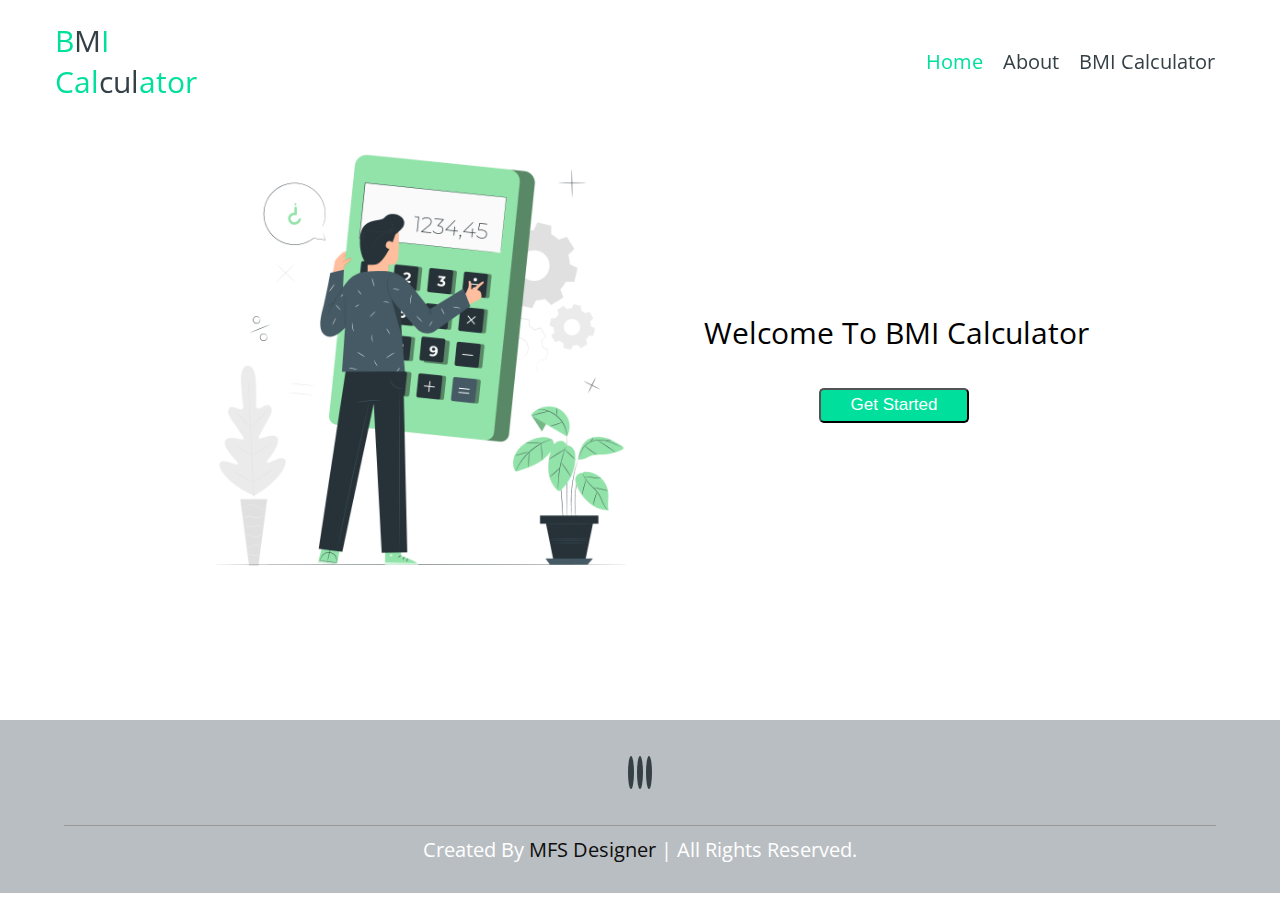
<file: index.html>
<!DOCTYPE html>
<html>
<head>
	<title>BMI Calculator</title>
     <meta name="viewport" content="width=device-width, initial-scale=1">
	<link rel="stylesheet" href="style2.css">
    <link rel="stylesheet" href="https://fonts.googleapis.com/css?family=Open+Sans:400,600,700&display=swap" rel="stylesheet">
    <link rel="stylesheet" href="https://pro.fontawesome.com/releases/v5.10.0/css/all.css" integrity="sha384-AYmEC3Yw5cVb3ZcuHtOA93w35dYTsvhLPVnYs9eStHfGJvOvKxVfELGroGkvsg+p" crossorigin="anonymous"/>
</head>

<body>
<!-- header section starts  -->

<header>

    <div class="container">

            <a href="bmi.html" class="logo"><span>B</span>M<span>I</span><span><br>Cal</span>cul<span>ator</span></a>

        <nav class="nav">
            <ul>
                <li class="active"><a href="index.html">Home</a></li>
                <li><a href="about.html">About</a></li>
                <li><a href="bmi.html">BMI Calculator</a></li>
            </ul>
        </nav>
    
        <div class="fas fa-bars"></div>
    
    </div>
    
    </header>

    <!-- home section starts  -->

<section class="home" id="home">

    <div class="container1">
    
            <div class="picture2">
                <img src="images/try.png">
            </div>
    
            <div class="text">
                <h2>Welcome to BMI Calculator</h2>
                <a href="bmi.html"><button class="button">get Started</button></a>
            </div>
    
    </div>
    
    </section>
    
    
    <!-- home section ends -->

    <section class="footer">

        <div class="icons">
            <a href="#" class="fab fa-facebook-f"></a>
            <a href="#" class="fab fa-twitter"></a>
            <a href="#" class="fab fa-instagram"></a>
         
        </div>
        
        <div class="credit">created by <span> MFS designer</span> <i class="far fa-copyright"></i>| all rights reserved.</div>
        
        </section>
        

</body>
</file>
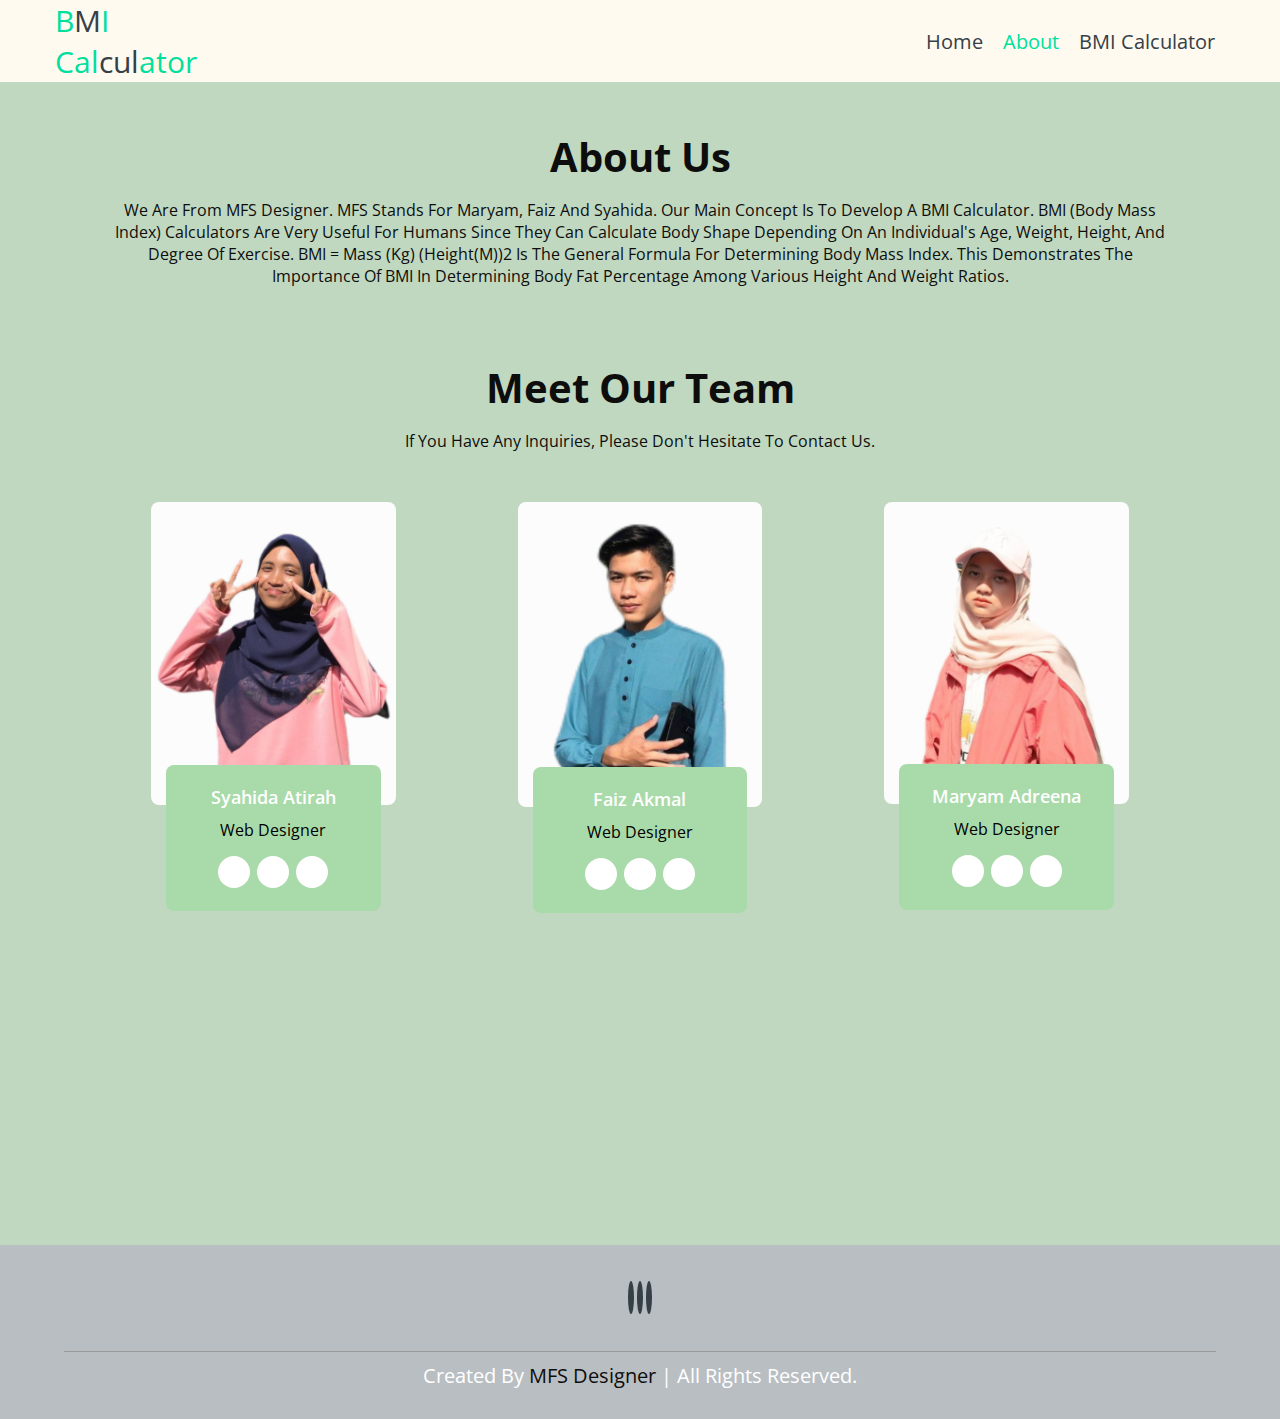
<file: about.html>
<!DOCTYPE html>
<html>
<head>
	<title>BMI Calculator</title>
     <meta name="viewport" content="width=device-width, initial-scale=1">
	<link rel="stylesheet" href="style.css">
    <link rel="stylesheet" href="https://fonts.googleapis.com/css?family=Open+Sans:400,600,700&display=swap" rel="stylesheet">
    <link rel="stylesheet" href="https://pro.fontawesome.com/releases/v5.10.0/css/all.css" integrity="sha384-AYmEC3Yw5cVb3ZcuHtOA93w35dYTsvhLPVnYs9eStHfGJvOvKxVfELGroGkvsg+p" crossorigin="anonymous"/>
</head>
<body>

    <section class="start">
    <!-- header section starts  -->

<header>

    <div class="container">

            <a href="bmi.html" class="logo"><span>B</span>M<span>I</span><span><br>Cal</span>cul<span>ator</span></a>

        <nav class="nav">
            <ul>
                <li><a href="index.html">Home</a></li>
                <li class="active"><a href="about.html">About</a></li>
                <li><a href="bmi.html">BMI Calculator</a></li>
            </ul>
        </nav>
    
        <div class="fas fa-bars"></div>
    
    </div>
    
    </header>
</section>

<section class="about-section">
    <div class="container">
        <div class="row">
            <div class="section-title">
                <h1>About Us</h1>
                <p>We are from MFS Designer. MFS stands for Maryam, Faiz and Syahida. Our main concept is to develop a BMI calculator.
                     BMI (Body Mass Index) calculators are very useful for humans since they can calculate body shape depending on 
                     an individual's age, weight, height, and degree of exercise. BMI = mass (kg) (height(m))2 is the general formula for
                      determining body mass index. This demonstrates the importance of BMI in determining body fat percentage among various
                     height and weight ratios.</p>
            </div>
        </div>
    </div>
</section>
    
  <section class="team-section">
     <div class="container">
         <div class="row">
             <div class="section-title">
                 <h1>Meet Our Team</h1>
                 <p>If you have any inquiries, please don't hesitate to contact us.</p>
             </div>
         </div>
         <div class="row">
             <div class="team-items">
                  <div class="item">
                      <img src="images/team-6.jpg" alt="team" />
                      <div class="inner">
                          <div class="info">
                               <h5>Syahida Atirah</h5>
                               <p>Web Designer</p>
                               <div class="social-links">
                                   <a href="https://www.facebook.com/syahida.atirah"><span class="fab fa-facebook-f"></span></a>
                                   <a href="https://twitter.com/hjskhjsksk"><span class="fab fa-twitter"></span></a>
                                   <a href="https://www.instagram.com/syidacheomar/"><span class="fab fa-instagram"></span></a>
                               </div>
                          </div>
                      </div>
                  </div>
                  <div class="item">
                      <img src="images/team-7.jpg" alt="team" />
                      <div class="inner">
                          <div class="info">
                               <h5>Faiz Akmal</h5>
                               <p>Web Designer</p>
                               <div class="social-links">
                                    <a href="https://www.facebook.com/faiz.akmal.9"><span class="fab fa-facebook-f"></span></a>
                                    <a href="https://twitter.com/hjskhjsksk"><span class="fab fa-twitter"></span></a>
                                    <a href="https://www.instagram.com/f.aizz/"><span class="fab fa-instagram"></span></a>
                               </div>
                          </div>
                      </div>
                  </div>
                  <div class="item">
                      <img src="images/team-8.jpg" alt="team" />
                      <div class="inner">
                          <div class="info">
                               <h5>Maryam Adreena</h5>
                               <p>Web Designer</p>
                               <div class="social-links">
                                    <a href="https://www.facebook.com/profile.php?id=100073918751748"><span class="fab fa-facebook-f"></span></a>
                                    <a href="https://twitter.com/hjskhjsksk"><span class="fab fa-twitter"></span></a>
                                    <a href="https://www.instagram.com/mrym.deen/"><span class="fab fa-instagram"></span></a>
                               </div>
                          </div>
                      </div>
                  </div>
             </div>
         </div>
     </div>
  </section>
  <section class="footer">

    <div class="icons">
        <a href="https://www.facebook.com/faiz.akmal.9" class="fab fa-facebook-f"></a>
        <a href="https://twitter.com/hjskhjsksk" class="fab fa-twitter"></a>
        <a href="https://www.instagram.com/mrym.deen/" class="fab fa-instagram"></a>
     
    </div>
    
    <div class="credit">created by <span> MFS designer</span> <i class="far fa-copyright"></i>| all rights reserved.</div>
    
    </section>
    

</body>
</html>
</file>
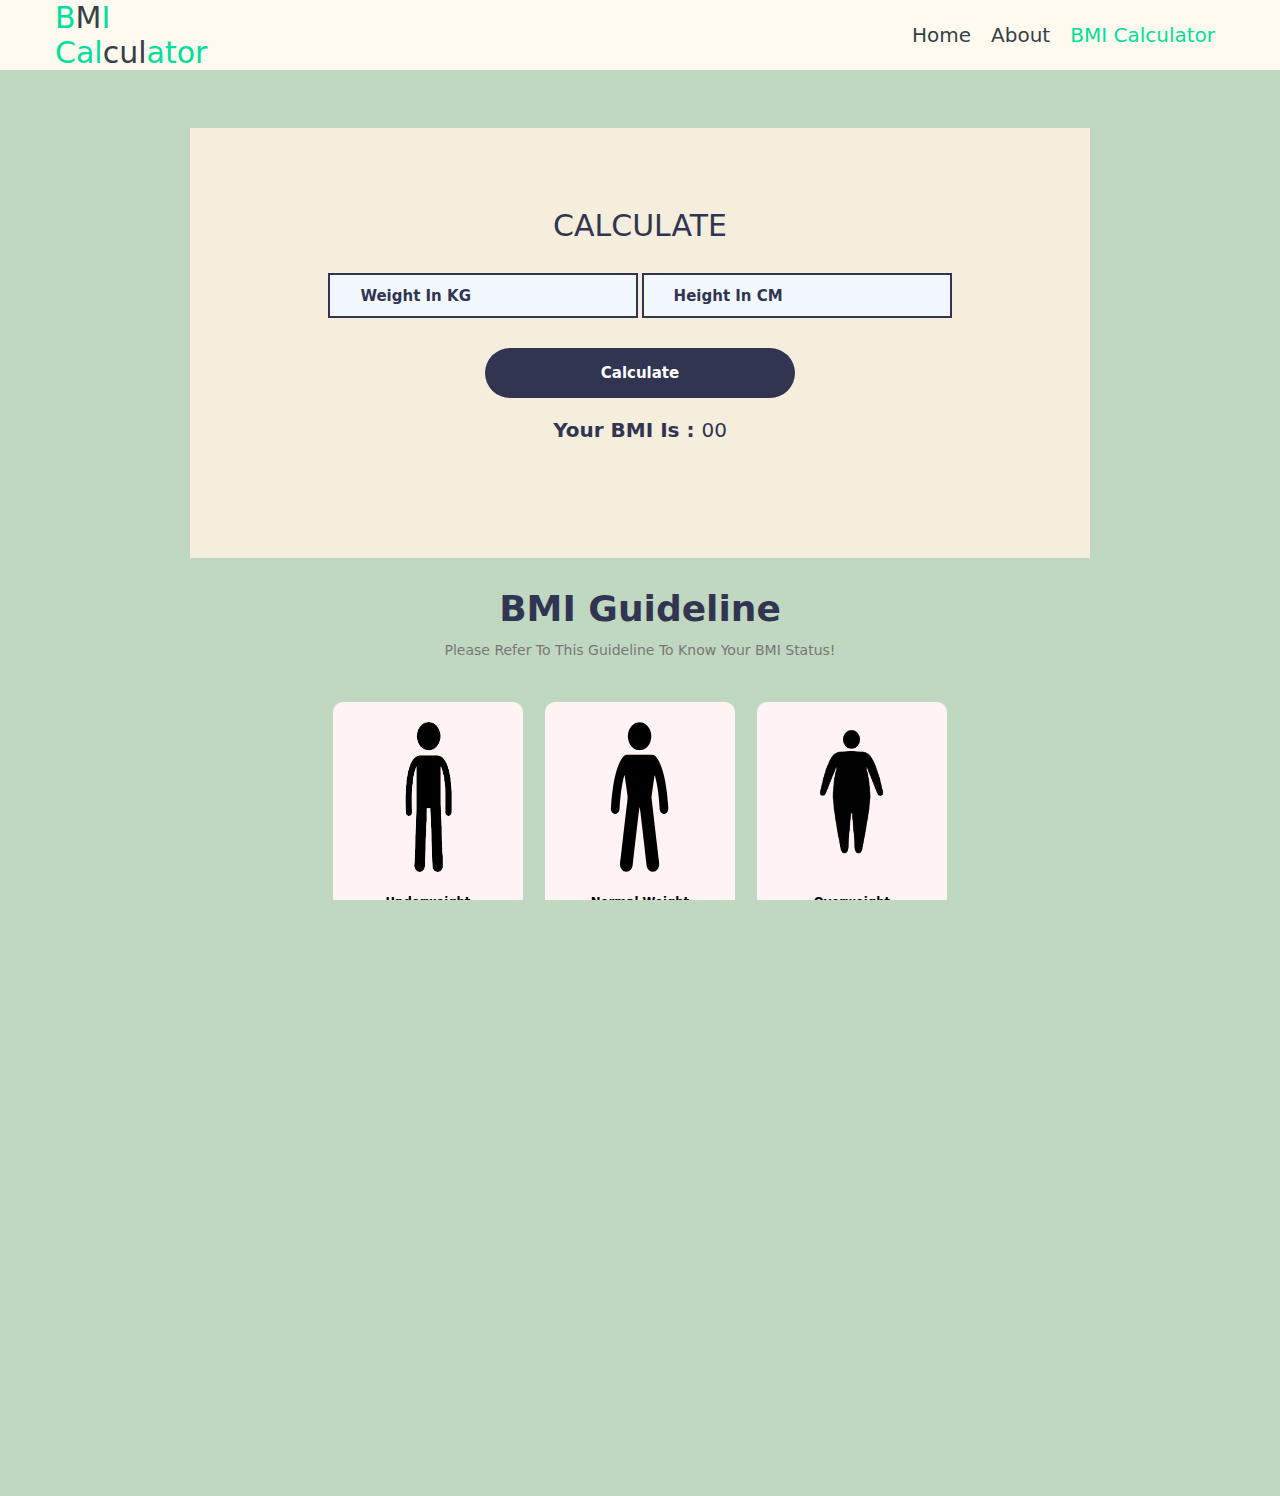
<file: bmi.html>
<!DOCTYPE html>
<html lang="en">
<head>
    <title>BMI Calculator</title>
	<meta name="viewport" content="with=device-width, initial scale=1.0">
	<link rel="stylesheet" href="style.css">
    <link rel="stylesheet" href="style3.css">
    <link href="https://fonts.googleapis.com/css2?family=Exo:ital,wght@1,600;1,700&display=swap" rel="stylesheet">
    <link rel="stylesheet" href="https://fonts.googleapis.com/css?family=Open+Sans:400,600,700&display=swap" rel="stylesheet">
    <link rel="stylesheet" href="https://pro.fontawesome.com/releases/v5.10.0/css/all.css" integrity="sha384-AYmEC3Yw5cVb3ZcuHtOA93w35dYTsvhLPVnYs9eStHfGJvOvKxVfELGroGkvsg+p" crossorigin="anonymous"/>
</head>
<body>

	<!--HEADER-->
	<section class="start">
		<header>

			<div class="container">
		
					<a href="bmi.html" class="logo"><span>B</span>M<span>I</span><span><br>Cal</span>cul<span>ator</span></a>
		
				<nav class="nav">
					<ul>
						<li><a href="index.html">Home</a></li>
						<li><a href="about.html">About</a></li>
						<li class="active"><a href="bmi.html">BMI Calculator</a></li>
					</ul>
				</nav>
			
				<div class="fas fa-bars"></div>
			
			</div>
			
		</header>
	</section>

	<!--CALCULATOR-->
    <div id="container">
        <div id="calculator">
            <h2>CALCULATE</h2>
            <input type="text" name="bmi" id="weight" placeholder="Weight In KG">
            <input type="text" name="bmi" id="height" placeholder="Height In CM">
            <input type="submit" value="Calculate" id="calculate">
            <div id="yourBMI">Your BMI Is : <span>00</span></div>
			<div class = "bmi-output">
				<p id = "bmi-category"></p>
			</div>
        </div>
    </div>

    <!---BMI GUIDE-->
    <section class="category">
        <h1>BMI Guideline</h1>
        <p>Please refer to this guideline to know your BMI status!</p>
    
        <div class="row">
            <div class="category-col">
            <img src="images/underweight.png">
            <br><br>
            <h3>Underweight</h3>
            <p>BMI range (kg/m²): < 18.5<br>Health risk: Malnutrition risk</p>
            </div>
        
            <div class="category-col">
                <img src="images/normal.png">
                <br><br>
                <h3>Normal Weight</h3>
                <p>BMI range (kg/m²): 18.5 - 24.9<br>Health risk: Low risk</p>
            </div>

            <div class="category-col">
                <img src="images/overweight.png">
                <br><br>
                <h3>Overweight</h3>
                <p>BMI range (kg/m²): 25.0 - 29.9<br>Health risk: Enhanced risk</p>
            </div>
        </div>
        <div class="row2">
            <div class="category-col">
                <img src="images/moderate.png">
                <br><br>
                <h3>Moderately Obese</h3>
                <p>BMI range (kg/m²): 30.0 - 34.9<br>Health risk: Moderate risk</p>
            </div>

            <div class="category-col">
                <img src="images/severe.png">
                <br><br>
                <h3>Severely Obese</h3>
                <p>BMI range (kg/m²): 35.0 - 39.9<br>Health risk: High risk</p>
            </div>

            <div class="category-col">
                <img src="images/morbid.png">
                <br><br>
                <h3>Morbidly Obese</h3>
                <p>BMI range (kg/m²): > = 40.0<br>Health risk: Very high risk</p>
            </div>
        </div>
	</section>

    <script src= "files.js"></script>

</body>
</html>
</file>
<file: style2.css>
:root{
	--blue:#96c9f1;
	--turqoise:#009688;
	--green:#01df9c;
	--g: #009688;
    --black:#354046;
  }
  
body{
	margin:0;
	font-family: 'Open Sans', sans-serif;
}
*{
	box-sizing: border-box;
	padding: 0;
    text-transform: capitalize;
    font-weight: 400;
    transition: all .2s linear;
}


/*-------- header --------*/

*::selection{
    background:var(--black);
    color:#fff;
}

html{
    font-size: 62.5%;
    overflow-x: hidden;
}

body{
    overflow-x: hidden;
}

section{
    overflow: hidden;
}

.button{
    height:3.5rem;
    width: 15rem;
    background:var(--green);
    color:#fff;
    font-size: 1.7rem;
    text-transform: capitalize;
    border-radius: .5rem;
    cursor: pointer;
    position: relative;
    z-index: 0;
    overflow: hidden;
    margin:1rem 0;
    top: 50%;
    left: 30%;
}

.button::before{
    content: '';
    position: absolute;
    top: -100%; left: 0;
    height:100%;
    width: 100%;
    background-color: var(--black);
    z-index: -1;
    transition: .2s linear;
}

.button:hover:before{
    top: 0%;
}

.button:hover{
    box-shadow: .1rem .5rem var(--green),
            0 .3rem .5rem rgba(0,0,0,.3);
}

.heading{
    text-align: center;
    font-size: 4rem;
    padding:1rem;
    padding-top: 8rem;
    color:var(--black);
}

.heading span{
    color:var(--green);
}

header{
    width:100%;
    position: fixed;
    top:0; left: 0;
    padding:2rem 1rem;
    z-index: 1000;
}

.header-active{
    background:#fff;
    box-shadow: 0 .1rem .3rem rgba(0,0,0,.3);
    padding: .5rem 1rem;
}

header .container{
    display: flex;
    align-items: center;
    justify-content: space-between;
}

header a{
    color:var(--black);
    border:none !important;
    outline: none !important;
    text-decoration: none !important;
    text-transform: capitalize;
    font-weight: 400;
    transition: all .2s linear
}

header a:hover{
    color:var(--green);
}

header .container .logo{
    font-size: 3rem;
}

header .container .logo span{
    color:var(--green);
}

header .nav ul{
    margin:0; padding: 0;
    display: flex;
    align-items: center;
    justify-content: space-between;
    list-style: none;
}

header .nav ul li{
    margin: 0 1rem;
}

header .nav ul li a{
    font-size: 2rem;
}

header .nav a:hover:before, .nav li:hover > a:before, .nav .active > a:before 
{
    visibility: visible;
    width: 25px;
}

header .nav a:hover, .nav .active > a, .nav li:hover > a 
{
    color: #01df9c;
    text-decoration: none;
}

header .fa-bars{
    font-size: 3.5rem;
    color:var(--green);
    cursor: pointer;
    display: none;
}

.container .icons a{
    color: black;

}

.container{
	max-width: 1170px;
	margin:auto;
}

.row{
	display: flex;
	flex-wrap: wrap;
}

/*--------index---------*/
.container1 {
    margin-top: 10%;
    margin-bottom: 10%;
    display: flex;
    align-items: center;
    justify-content: center;
  }
  
img {
max-width: 90%;
}

.picture2{
flex-basis: 40%;
}

.text {
font-size: 20px;
}


/*-------- footer --------*/
.footer{
	text-align: center;
	background-color: #b9bec2;
  }
  
  .footer .icons{
	padding:3rem 0;
  }
  
  .footer .icons a{
	height: 50px;
	width: 50px;
	line-height: 45.5px;
	text-align: center;
	border-radius: 50%;
	color:var(--g);
	border: 3.2px solid var(--black);
	font-size: 20px;
	margin:0 1.6px;
	transition: .2s linear;
  }
  
  .footer .icons a:hover{
	color:#fff;
	background:var(--blue);
	border-color: var(--blue);
  }
  
  
  .footer .credit{
	font-size: 20px;
	border-top: .1rem solid #999;
	margin:0 auto;
	margin-bottom: 2rem;
	color:#fff;
	width:90%;
	padding:1rem 0;
  }
  
  .footer .credit span{
	color:#0e0d0d;
  }
</file>
<file: style.css>
:root{
	--blue:#96c9f1;
	--turqoise:#009688;
	--green:#01df9c;
	--g: #009688;
    --black:#354046;
  }
  
body{
	margin:0;
	font-family: 'Open Sans', sans-serif;
}
*{
	box-sizing: border-box;
	padding: 0;
    text-transform: capitalize;
    font-weight: 400;
    transition: all .2s linear;
}

/*-------- header --------*/

*::selection{
    background:var(--black);
    color:#fff;
  }
  
  html{
    font-size: 62.5%;
    overflow-x: hidden;
  }
  
  body{
    overflow-x: hidden;
  }
  
  section{
    overflow: hidden;
  }
  
  .button{
    height:3.5rem;
    width: 15rem;
    background:var(--green);
    color:#fff;
    font-size: 1.7rem;
    text-transform: capitalize;
    border-radius: .5rem;
    cursor: pointer;
    position: relative;
    z-index: 0;
    overflow: hidden;
    margin:1rem 0;
    top: 50%;
    left: 30%;
  }
  
  .button::before{
    content: '';
    position: absolute;
    top: -100%; left: 0;
    height:100%;
    width: 100%;
    background-color: var(--black);
    z-index: -1;
    transition: .2s linear;
  }
  
  .button:hover:before{
    top: 0%;
  }
  
  .button:hover{
    box-shadow: .1rem .5rem var(--green),
                0 .3rem .5rem rgba(0,0,0,.3);
  }
  
  .heading{
    text-align: center;
    font-size: 4rem;
    padding:1rem;
    padding-top: 8rem;
    color:var(--black);
  }
  
  .heading span{
    color:var(--green);
  }
  
  header{
    width:100%;
    position: fixed;
    top:0; left: 0;
    padding:2rem 1rem;
    z-index: 1000;
  }
  
  .header-active{
    background:#fff;
    box-shadow: 0 .1rem .3rem rgba(0,0,0,.3);
    padding: .5rem 1rem;
  }
  
  header .container{
    display: flex;
    align-items: center;
    justify-content: space-between;
  }
  
  header a{
    color:var(--black);
	border:none !important;
    outline: none !important;
    text-decoration: none !important;
    text-transform: capitalize;
    font-weight: 400;
    transition: all .2s linear
  }
  
  header a:hover{
    color:var(--green);
  }
  
  header .container .logo{
    font-size: 3rem;
  }
  
  header .container .logo span{
    color:var(--green);
  }
  
  header .nav ul{
    margin:0; padding: 0;
    display: flex;
    align-items: center;
    justify-content: space-between;
    list-style: none;
  }
  
  header .nav ul li{
    margin: 0 1rem;
  }
  
  header .nav ul li a{
    font-size: 2rem;
  }

  header .nav a:hover:before, .nav li:hover > a:before, .nav .active > a:before 
  {
      visibility: visible;
      width: 25px;
  }

  header .nav a:hover, .nav .active > a, .nav li:hover > a 
  {
      color: #01df9c;
      text-decoration: none;
  }
  
  header .fa-bars{
    font-size: 3.5rem;
    color:var(--green);
    cursor: pointer;
    display: none;
  }
  
  .picture img {
     padding: 10%;
     width: 50%;
  }

  .container .icons a{
    color: black;

  }

/*-------- about --------*/

.start header{
  background-color: floralwhite;
  padding: 0%;
}

.about-section{
	background-color:#C0D8C0;
	padding:70px 15px 0px;
}

.about-section .section-title{
	padding: 5%;
	flex-basis: 100%;
	max-width: 100%;

}

.about-section .section-title h1{
	font-size: 40px;
	text-align: center;
	margin:0;
	color: #0e0d0d;
	font-weight: 700;
}

.about-section .section-title p{
	font-size:16px;
	text-align: center;
	margin:15px 0 0;
	color:#0e0d0d;
}

.team-section{
	background-color:#C0D8C0;
	min-height: 100vh;
	padding: 15px 30px;
}

.container{
	max-width: 1170px;
	margin:auto;
}

.row{
	display: flex;
	flex-wrap: wrap;
}

.team-section .section-title{
	flex-basis: 100%;
	max-width: 100%;
	margin-bottom: 15px;
}

.team-section .section-title h1{
	font-size: 40px;
	text-align: center;
	margin:0;
	color: #0e0d0d;
	font-weight: 700;
}

.team-section .section-title p{
	font-size:16px;
	text-align: center;
	margin:15px 0 0;
	color:#0e0d0d;
}
.team-section .team-items{
	padding: 3%;
	flex-basis: 100%;
	max-width: 100%;
	display: flex;
	flex-wrap: wrap;
	justify-content: space-around;
}
.team-section .team-items .item{
 flex-basis: calc(25% - 30px);
 max-width: calc(25% - 30px);
 transition: all .5s ease;
 margin-bottom: 40px;
}
.team-section .team-items .item img{
	display: block;
	width: 100%;
	border-radius: 8px;
}

.team-section .team-items .item .inner{
	position: relative;
	z-index: 11;
	padding:0 15px;
}
.team-section .team-items .item .inner .info{
	background-color:#a9daa9;
	text-align: center;
	padding: 20px 15px;
	border-radius:8px;
	transition: all .5s ease;
	margin-top: -40px;
}
.team-section .team-items .item:hover  .info{
    transform: translateY(-20px);
}
.team-section .team-items .item:hover{
 transform: translateY(-10px);	
}
.team-section .team-items .item .inner .info h5{
	margin:0;
	font-size: 18px;
	font-weight: 600;
	color:#ffffff;
}
.team-section .team-items .item .inner .info p{
	font-size: 16px;
	font-weight: 400;
	color: black;
	margin:10px 0 0;
}

.team-section .team-items .item .inner .info .social-links{
	padding-top: 15px;
}

.team-section .team-items .item .inner .info .social-links a{
	display: inline-block;
	height: 32px;
	width: 32px;
	background-color: #ffffff;
	color:#009688;
	border-radius: 50%;
	margin:0 2px;
	text-align: center;
	line-height: 32px;
	font-size:16px;
	transition: all .5s ease;
}

.team-section .team-items .item .inner .info .social-links a:hover{
	box-shadow: 0 0 10px #000;
}

/*responsive*/
@media(max-width: 991px){
	.team-section .team-items .item{
      flex-basis: calc(50% - 30px);
       max-width: calc(50% - 30px);

   }
}

@media(max-width: 767px){
	.team-section .team-items .item{
      flex-basis: calc(100%);
       max-width: calc(100%);

   }
}

/*-------- footer --------*/

.footer{
	text-align: center;
	background-color: #b9bec2;
  }
  
  .footer .icons{
	padding:3rem 0;
  }
  
  .footer .icons a{
	height: 50px;
	width: 50px;
	line-height: 45.5px;
	text-align: center;
	border-radius: 50%;
	color:var(--g);
	border: 3.2px solid var(--black);
	font-size: 20px;
	margin:0 1.6px;
	transition: .2s linear;
  }
  
  .footer .icons a:hover{
	color:#fff;
	background:var(--blue);
	border-color: var(--blue);
  }
  
  
  .footer .credit{
	font-size: 20px;
	border-top: .1rem solid #999;
	margin:0 auto;
	margin-bottom: 2rem;
	color:#fff;
	width:90%;
	padding:1rem 0;
  }
  
  .footer .credit span{
	color:#0e0d0d;
  }
</file>
<file: style3.css>
* {
    padding: 0;
    margin: 0;
    box-sizing: border-box;
    font-family: system-ui;
}

body {
    padding: 10%;
    display: grid;
    place-items: center;
    height: 100vh;
    background: #C0D8C0;
}

#container {
    height: 430px;
    width: 900px;
	padding: 40px;
    background: #F5EEDC;
    display: flex;
	text-align: center;
}

#calculator {
    height: 430px;
    width: 900px;
    padding: 20px;
	color: #313552;
}

#calculator h2 {
    text-align: center;
    font-size: 30px;
    margin: 20px 0;
    color: #313552;
}

#calculator input[type="text"] {
    height: 45px;
    width: 310px;
    margin: 10px 0;
    padding: 0px 15px;
    border: 2px solid #313552;
    outline: none;
    background: #f3f8ff;
    color: #313552;
    font-size: 15px;
    font-weight: 800;
}

#calculator input[type="text"]::placeholder {
    color: #313552;
	padding: 0px 15px;
}

#calculator input[type="submit"] {
    height: 50px;
    width: 310px;
    margin: 20px 0;
    padding: 0px 15px;
    border: none;
    outline: none;
    background: #313552;
    color: #fff;
    font-size: 15px;
    font-weight: 800;
    cursor: pointer;
	border-radius: 50px 50px;
}

#calculator #yourBMI {
    font-size: 20px;
    color: #313552;
    font-weight: 800;
	text-align: center;
}

/*BMI GUIDE*/

.category{
    width: 60%;
    margin: auto;
    margin-bottom: 10%;
    text-align: center;
    padding-top: 30px;
    padding-bottom: 80px;
}

.category h1{
    font-size: 36px;
    font-weight: 600;
    color: #313552;
}

.category p{
    color: #777;
    font-size: 14px;
    font-weight: 300;
    line-height: 22px;
    padding: 10px;
}

.row{
    margin-top: 5%;
    display: flex;
    justify-content: space-between;
}

.row2{
    display: flex;
    justify-content: space-between;
}

.category-col{
    flex-basis: 31%;
    background: #fff3f3;
    border-radius: 10px;
    margin-bottom: 2%;
    padding: 20px 12px;
    box-sizing: border-box;
    transition: 0.5s;
}

.category h3{
    text-align: center;
    font-weight: 600;
    margin: 10px 0;
}
.category-col:hover{
    box-shadow: 0 0 20px 0px rgba(0,0,0,0.2);
}

.category img{
    width: 125px;
    height: 150px;
}

@media(max-width:700px){
    .row{
        flex-direction:column;
    }
}
</file>
